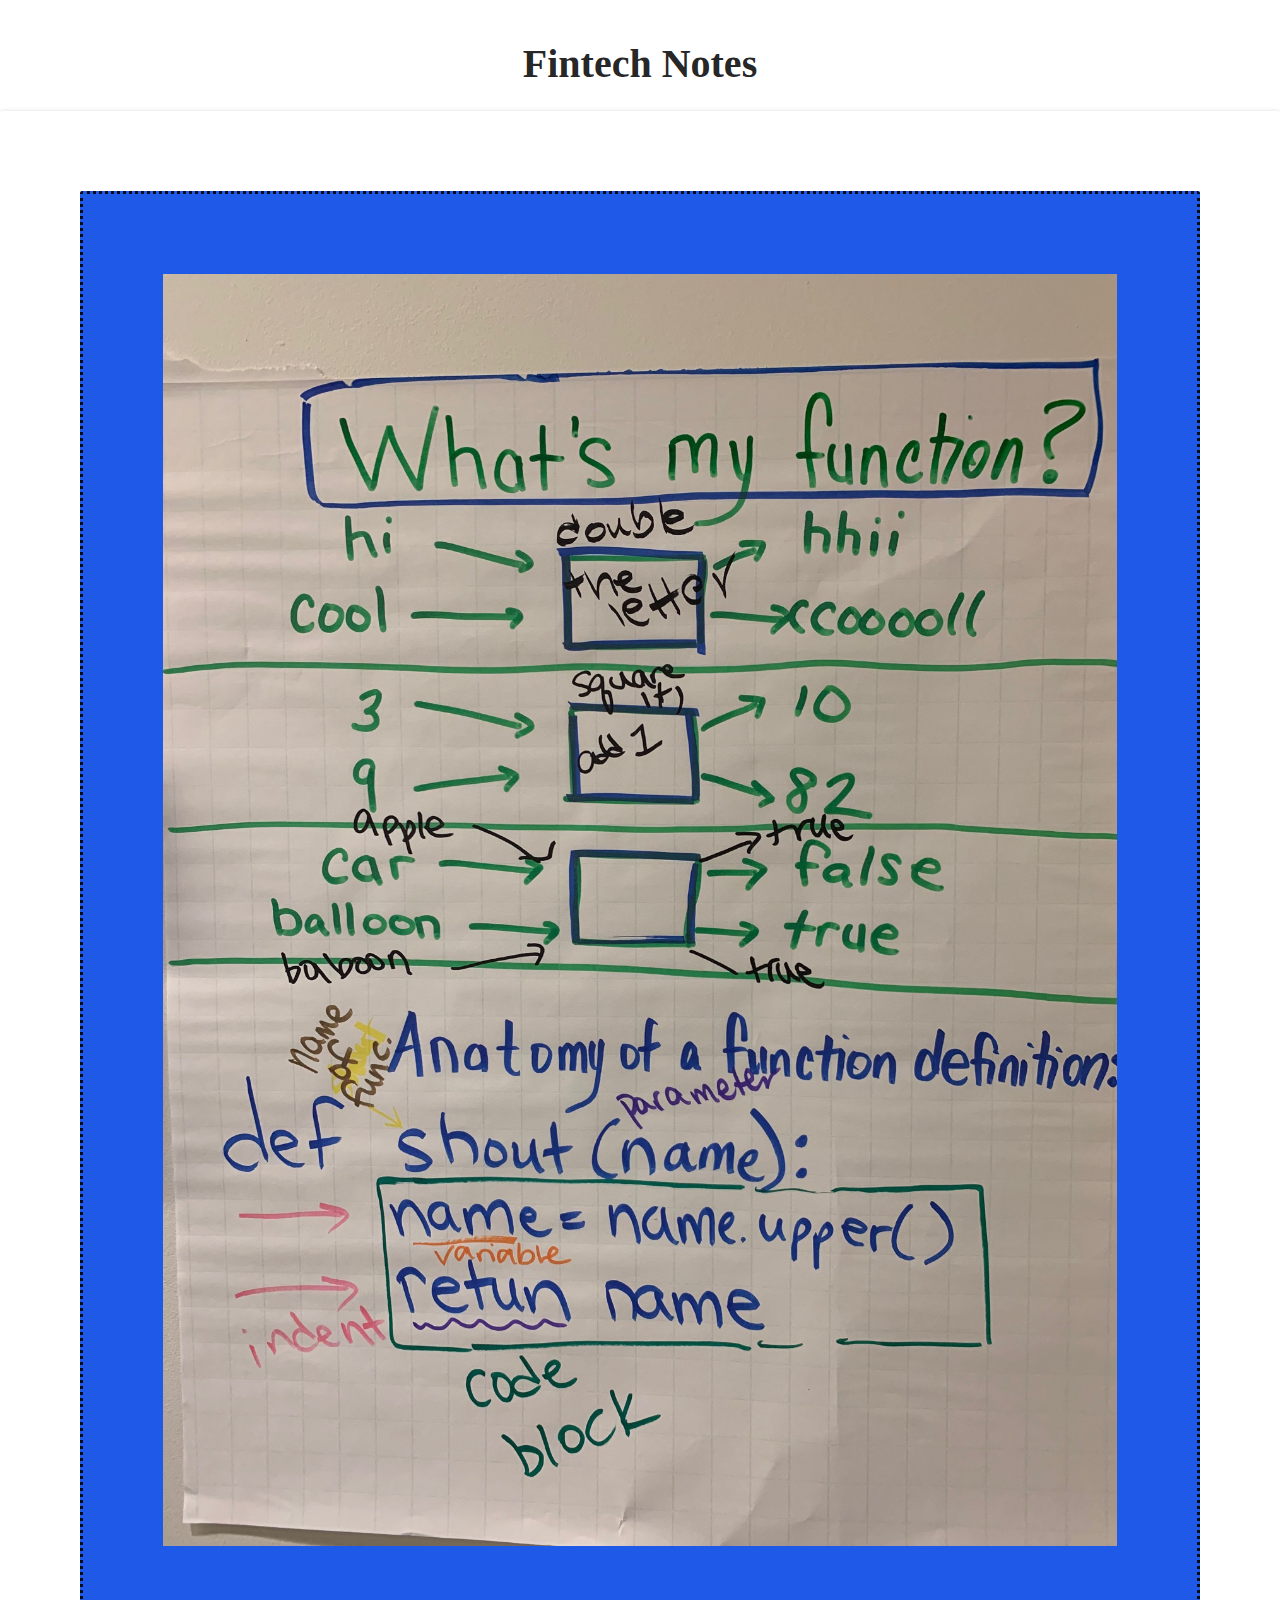
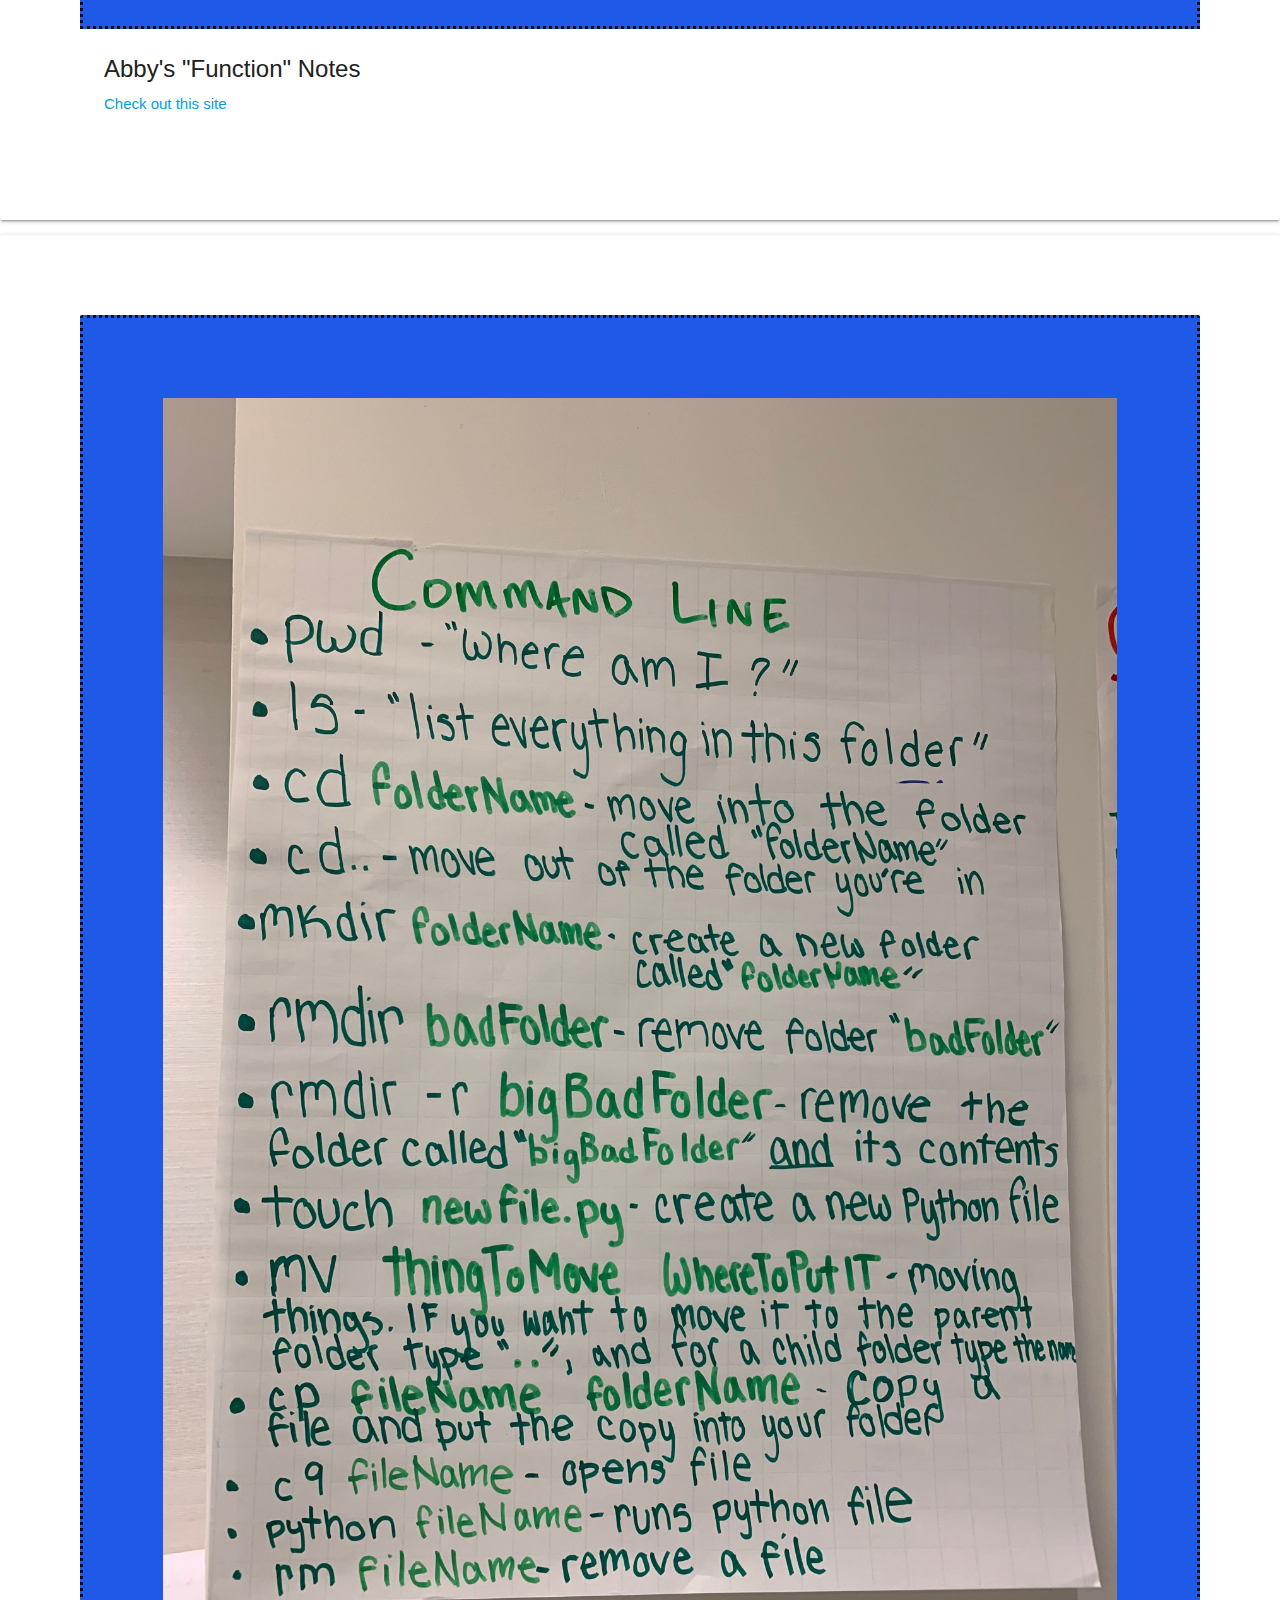
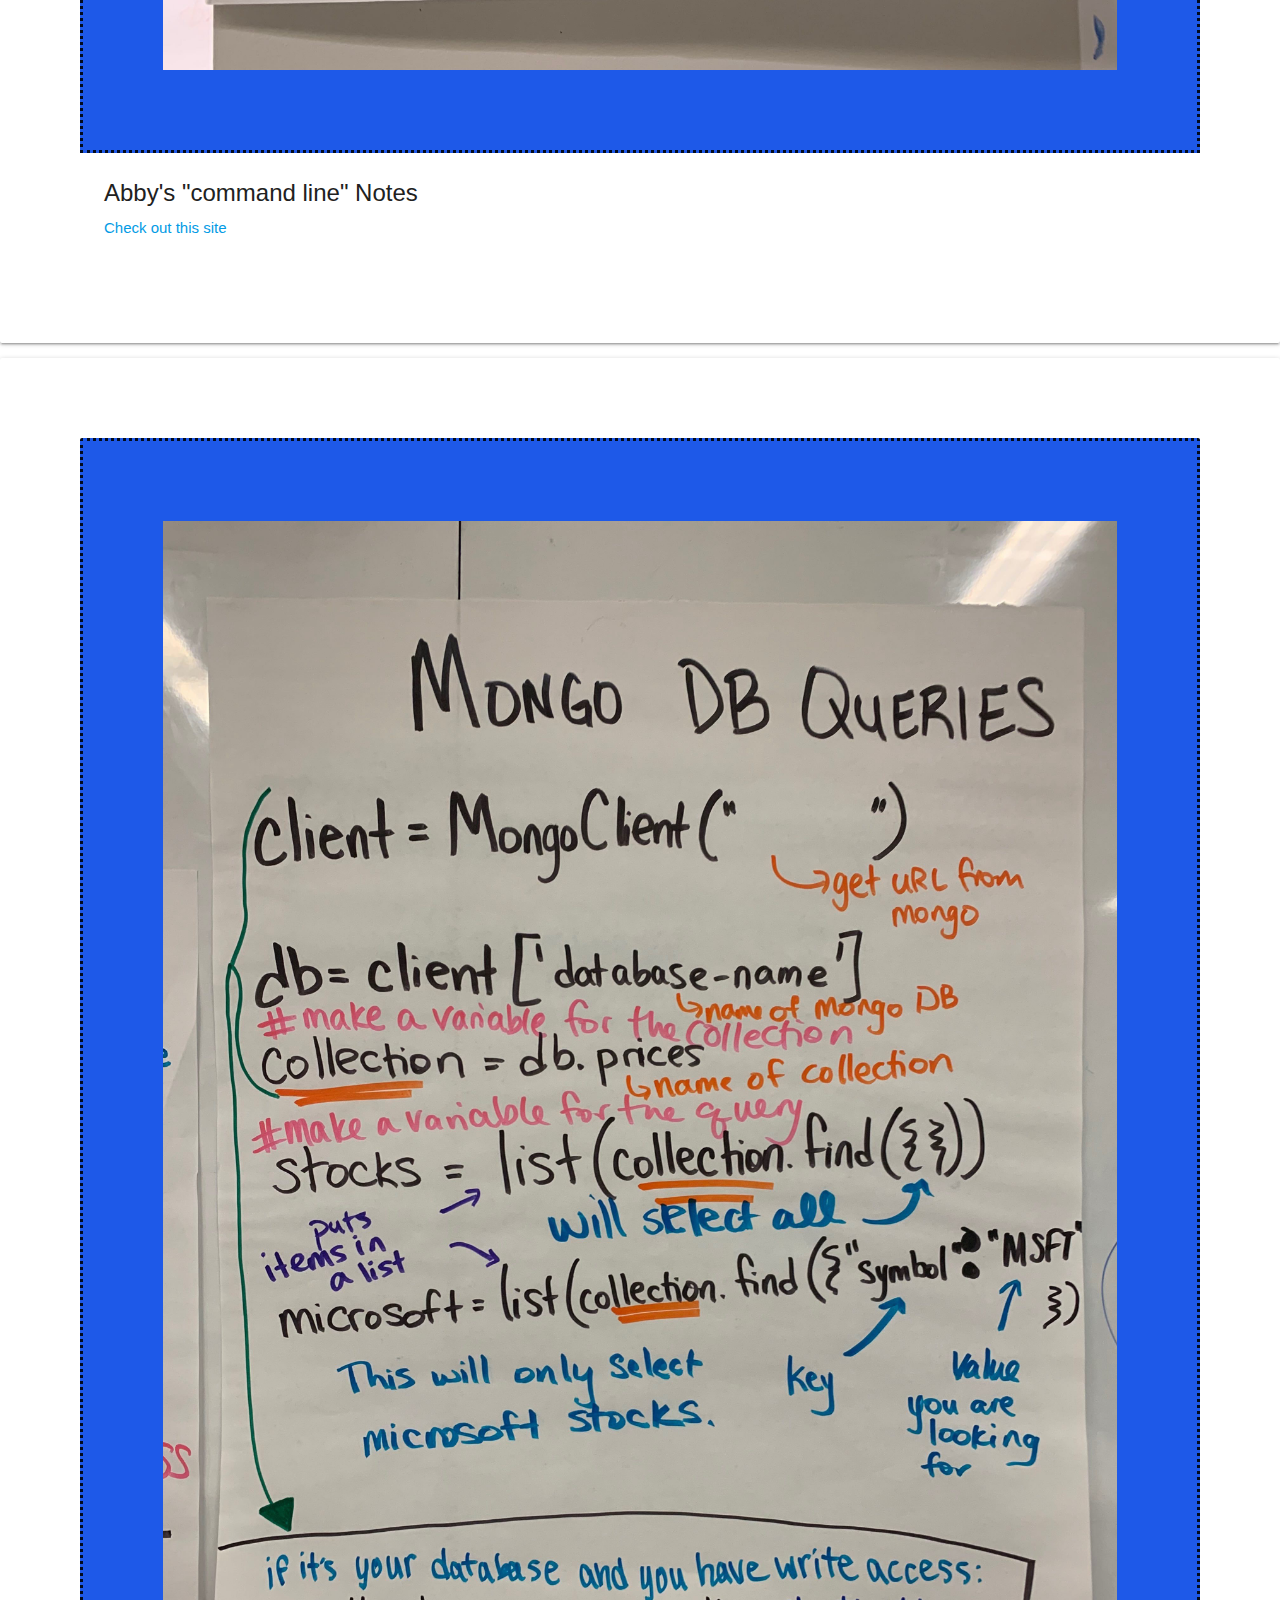
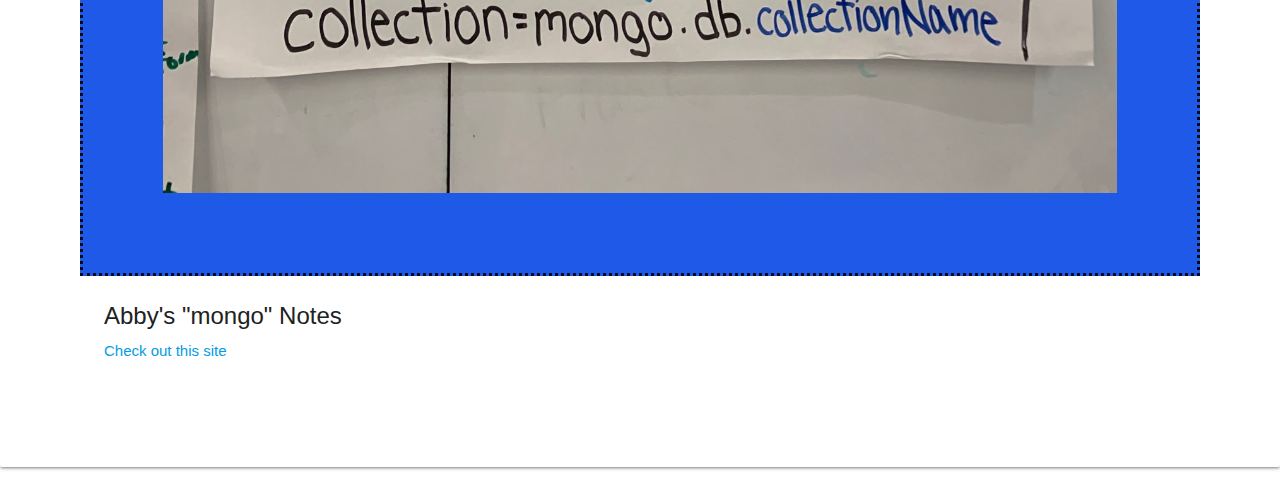
<file: app/templates/finTech.html>
<head>
		<title>FinTech Notes</title>
		<meta charset="utf-8" />
		<meta name="viewport" content="width=device-width, initial-scale=1, user-scalable=no" />
		<link rel="stylesheet" href="../static/style.css" />
		<link rel="stylesheet" href="https://cdnjs.cloudflare.com/ajax/libs/materialize/1.0.0/css/materialize.min.css">
   <!-- Compiled and minified JavaScript -->
  
   <script src="https://cdnjs.cloudflare.com/ajax/libs/materialize/1.0.0/js/materialize.min.js"></script>
   <link href="https://fonts.googleapis.com/icon?family=Material+Icons" rel="stylesheet">
		<!--<noscript><link rel="stylesheet" href="assets/css/noscript.css" /></noscript>-->
	</head>
	<body>
	 <center>
	    <h1 style="font-size:40px;", class="fintechTitle">Fintech Notes</h1>
	  </center>
	  <!--function poster-->
      <div id = "cheese" class="card">
    <div class="card-image waves-effect waves-block waves-light">
      <img class="activator responsive-img tech" src= "../static/images/function.JPG" height = 150 width = 100>
    </div>
    <div class="card-content">
      <span class="card-title activator grey-text text-darken-4">Abby's "Function" Notes<i class="material-icons right"></i></span>
      <p> </p>
      <p><a href="https://www.datacamp.com/community/tutorials/functions-python-tutorial?utm_source=adwords_ppc&utm_campaignid=1565261270&utm_adgroupid=67750485268&utm_device=c&utm_keyword=&utm_matchtype=b&utm_network=g&utm_adpostion=1t1&utm_creative=295208661502&utm_targetid=dsa-473406571355&utm_loc_interest_ms=&utm_loc_physical_ms=9009970&gclid=CjwKCAjwm4rqBRBUEiwAwaWjjH14GBdQPumfB4zXseLPxHJEE3LHnSehaYT1cGZASXKx8B7tGhNO8BoC9V8QAvD_BwE">Check out this site</a></p>
    </div>
    <div class="card-reveal">
      <span class="card-title grey-text text-darken-4"><h1> More Information </h1><i class="material-icons right">close</i></span>
      <h3>
         Abby made a super cute poster to help us understand the parts of function.
      </h3>
    </div>
  </div>
  
  
  <!--command line note card-->
  <div class="card ">
    <div class="card-image waves-effect waves-block waves-light">
      <img class="activator responsive-img tech" src= "../static/images/commandLine.JPG" height = 150 width = 100>
    </div>
    <div class="card-content">
      <span class="card-title activator grey-text text-darken-4">Abby's "command line" Notes<i class="material-icons right"></i></span>
      <p> </p>
      <p><a href="https://www.pythonforbeginners.com/system/python-sys-argv">Check out this site</a></p>
    </div>
    <div class="card-reveal">
      <span class="card-title grey-text text-darken-4"><h1> More Information </h1><i class="material-icons right">close</i></span>
      <h3>
         Abby made a super cute poster to help us understand how to use command line.
      </h3>
    </div>
  </div>
  
  <div class="card ">
    <div class="card-image waves-effect waves-block waves-light">
      <img class="activator responsive-img tech" src= "../static/images/mongo.JPG" height = 150 width = 100>
    </div>
    <div class="card-content">
      <span class="card-title activator grey-text text-darken-4">Abby's "mongo" Notes<i class="material-icons right"></i></span>
      <p> </p>
      <p><a href="https://api.mongodb.com/python/current/tutorial.html">Check out this site</a></p>
    </div>
    <div class="card-reveal">
      <span class="card-title grey-text text-darken-4"><h1> More Information </h1><i class="material-icons right">close</i></span>
      <h3>
         Abby made a super cute poster to help us understand how to use mongo.db
      </h3>
    </div>
  </div>
  
  
  </body>
</file>
<file: app/static/style.css>
.nav-wrapper {
   background-color: #0DCDFF;
   border-bottom: 15px solid  #0C80E8;
 
}
    

#iconPencil{
    margin: 0px !important;
    border-style:dotted !important;
    padding: 0px !important;
}
.responsive-img{
    padding: 80px;
    border-style:dotted;
    
    
}
.card {
    padding:80px;
}

.tech{
    background-color:#1E59E8;
}

.eng{
    background-color:#9E30FF
    
}

.math{
    background-color: #FF3827;
}

.login{
   background-image:url("images/picture.jpg");
    
}


.logo{
  font-family: 'Saira Stencil One', cursive !important;
  background-color:#1E59E8 !important;

}

#mainPage{
    background-color:#123456;
}
.card-content{
    font-family: 'Anton', sans-serif;
}
#upload{
    background-image:url("images/bgPic.jpg");
}

.mathTitle{
  font-weight: bold;
   font-family: "Times New Roman", Times, serif;
   background-image:url("http://a.rgbimg.com/users/s/sh/shonna/300/p5V2Uhe.jpg");
}

.fintechTitle{
  font-weight: bold;
  font-family: "Times New Roman", Times, serif;
  background-image: url("https://backgroundcheckall.com/wp-content/uploads/2018/10/blue-brick-background-9.jpg");
 
}

.englishTitle{
    font-weight: bold;
    font-family: "Times New Roman", Times, serif;
    background-image: url("https://previews.123rf.com/images/wklzzz/wklzzz1606/wklzzz160600009/57726812-abstract-purple-rough-grunge-brick-wall-background.jpg");
}

.top{
    border:dotted;
    align-items: flex-end !important;
}
.color{
    font-color:blue;
}
</file>
